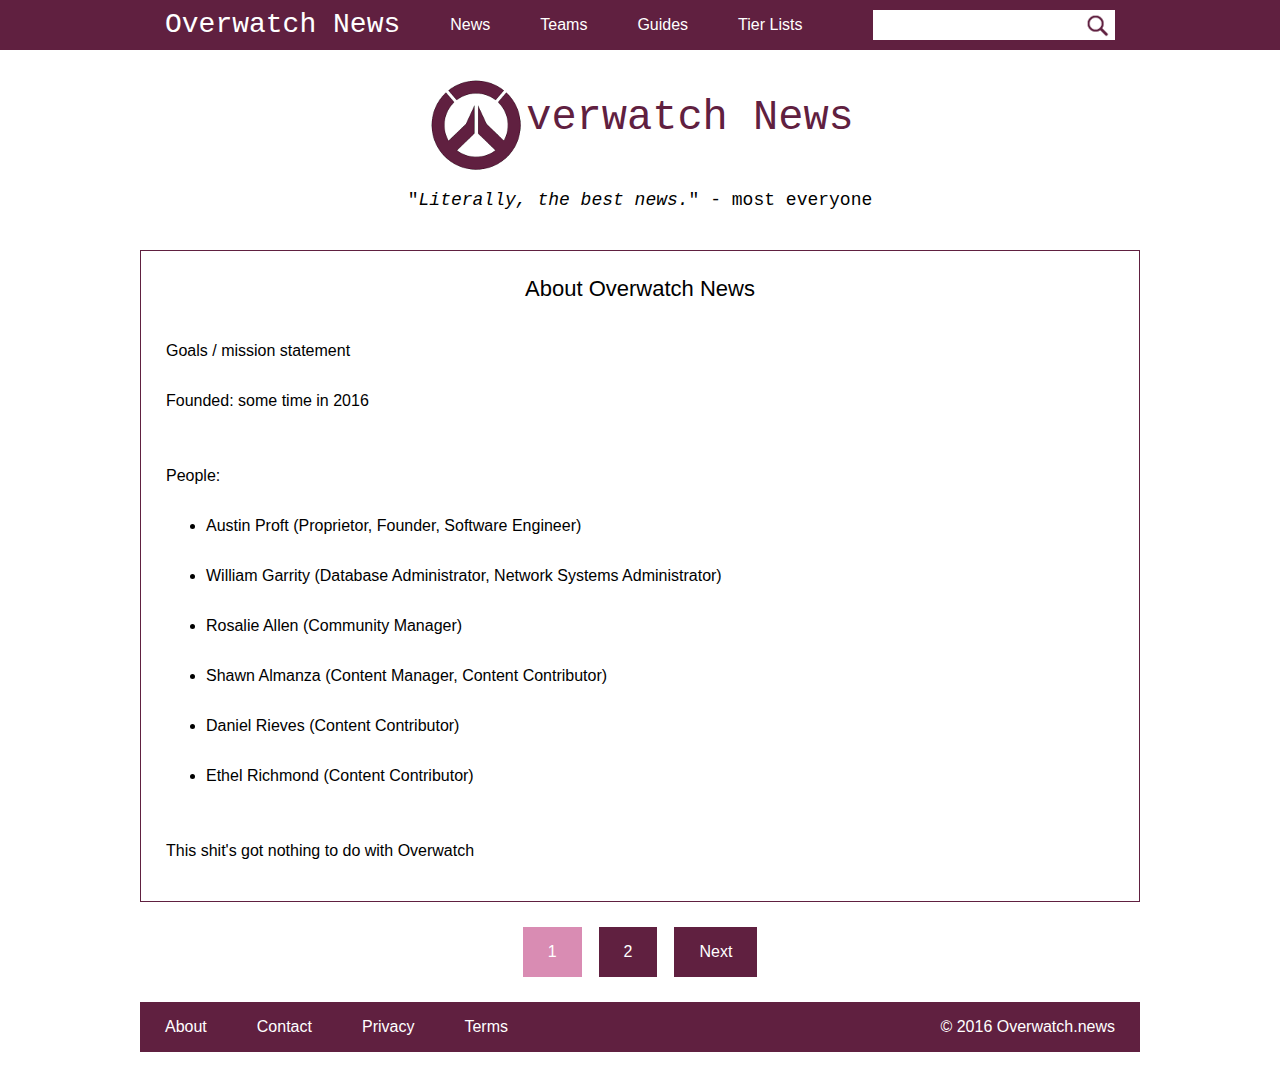
<file: about.html>
<!DOCTYPE html>
<html lang="en-US">
<head>
	<meta charset="UTF-8">
	<title>About</title>
	<link rel="stylesheet" type="text/css" href="default.css">
	<link rel="icon" type="image/x-icon" href="favicon.ico">
</head>
<body>
	<div class="header">
		<div>
			<a class="home" href="index.html">Overwatch News</a>
			<a class="link" href="index.html">News</a>
			<a class="link" href="teams.html">Teams</a>
			<a class="link" href="guides.html">Guides</a>
			<a class="link" href="tier_lists.html">Tier Lists</a>
			<form action="">
				<input class="search" type="search" name="overwatch_news_search">
				<input class="submit" type="submit" value="">
			</form>
		</div>
	</div>
	<div class="content">
		<div class="banner">
			<img class="logo" alt="" src="logo.png"><div class="banner_1">verwatch News</div><br>
			<div class="banner_2a">"</div><div class="banner_2b">Literally, the best news.</div><div class="banner_2c">" - most everyone</div>
		</div>
		<div class="backdrop">
			<div>About Overwatch News</div>
			<p>Goals / mission statement</p>
			<p>Founded: some time in 2016</p>
			<p class="header_list">People:</p>
			<ul>
				<li>Austin Proft (Proprietor, Founder, Software Engineer)</li>
				<li>William Garrity (Database Administrator, Network Systems Administrator)</li>
				<li>Rosalie Allen (Community Manager)</li>
				<li>Shawn Almanza (Content Manager, Content Contributor)</li>
				<li>Daniel Rieves (Content Contributor)</li>
				<li>Ethel Richmond (Content Contributor)</li>
			</ul>
			<p>This shit's got nothing to do with Overwatch</p>
		</div>
		<div class="navigation">
			<div>1</div>
			<a href="page_2.html">2</a>
			<a href="page_2.html">Next</a>
		</div>
	</div>
	<div class="footer">
		<a href="about.html">About</a>
		<a href="contact.html">Contact</a>
		<a href="privacy.html">Privacy</a>
		<a href="terms.html">Terms</a>
		<div>&copy; 2016 Overwatch.news</div>
	</div>
</body>
</html>
</file>
<file: default.css>
body {
	margin: 0;
}

.header {
	position: fixed;
	width: 100%;
	background-color: #602040;
}

.header div {
	width: 1000px;
	margin: auto;
	font-size: 0;
}

.header a {
	display: inline-block;
	vertical-align: middle;
	padding: 0px 25px;
	text-decoration: none;
	color: white;
}

.header .home {
	font: 28px/50px "Courier New", Courier, monospace;
}

.header .link {
	font: 16px/50px Arial, Helvetica, sans-serif;
}

.header .link:hover {
    background-color: #993366;
}

.header .active {
	background-color: #43162d;
}

.header .active:hover {
	background-color: #391326;
}

.header form {
	float: right;
	margin-right: 25px;
}

.header .search {
	vertical-align: top;
	height: 30px;
	margin: 10px 0;
	padding: 0;
	border: 0;
	text-indent: 10px;
	font: 16px/50px Arial, Helvetica, sans-serif;
	outline-offset: 0;
}

.header .search::-webkit-search-cancel-button {
	display: none;
}

.header form:hover .search {
	outline: 1px solid #993366;
}

.header .search:focus {
	outline: 1px solid #993366;
}

.header .submit {
	width: 35px;
	height: 30px;
	margin: 10px 0;
	border: 0;
	background: url("search.png");
	background-color: white;
	outline: none;
}

.header .submit:hover {
	cursor: pointer;
}

.header form:hover .submit {
	outline: 1px solid #993366;
}

.header .search:focus + .submit {
	outline: 1px solid #993366;
}

.content {
	width: 1000px;
	margin: auto;
	margin-bottom: 25px;
	padding-top: 75px;
}

.content .banner {
	text-align: center;
}

.content .banner img {
	vertical-align: middle;
	width: 100px;
	height: 100px;
}

.content .banner_1 {
	display: inline;
	font: 42px/50px "Courier New", Courier, monospace;
	color: #602040;
}

.content .banner_2a {
	display: inline;
	font: 18px/50px "Courier New", Courier, monospace;
}

.content .banner_2b {
	display: inline;
	font: italic 18px/50px "Courier New", Courier, monospace;
}

.content .banner_2c {
	display: inline;
	font: 18px/50px "Courier New", Courier, monospace;
}

.content .article {
	margin-top: 25px;
	padding: 25px;
	border-bottom: 2px solid #602040;
	font-size: 0;
}

.content .article:hover {
	border-radius: 1px;
	box-shadow: 0 0 1px 1px #602040;
}

.content a img {
	display: inline;
	width: 350px;
	height: 200px;
	border: 1px solid #602040;
}

.content .article div {
	display: inline-block;
	vertical-align: top;
	width: 573px;
	margin-left: 25px;
}

.content .link_article {
	display: block;
	text-decoration: none;
	text-align: justify;
	font: 22px/25px Arial, Helvetica, sans-serif;
	color: black;
}

.content .article p {
	margin: 25px 0 0;
	text-indent: 50px;
	text-align: justify;
	font: 16px/25px Arial, Helvetica, sans-serif;
}

.content p a {
	text-decoration: none;
	color: #bf4080;
}

.content p a:hover {
	color: #993366;
}

.content .navigation {
	margin-top: 25px;
	text-align: center;
	word-spacing: 13px;
}

.content .navigation a {
	display: inline-block;
	padding: 0 25px;
	background-color: #602040;
	text-decoration: none;
	font: 16px/50px Arial, Helvetica, sans-serif;
	color: white;
}

.content .navigation a:hover {
	background-color: #993366;
}

.content .navigation div {
	display: inline-block;
	padding: 0 25px;
	background-color: #d98cb3;
	font: 16px/50px Arial, Helvetica, sans-serif;
	color: white;
}

.content .navigation div:hover {
	cursor: default;
}

.footer {
	width: 1000px;
	height: 50px;
	margin: auto;
	margin-bottom: 25px;
	background-color: #602040;
	font-size: 0;
}

.footer a {
	margin: 0px 25px;
	text-decoration: none;
	font: 16px/50px Arial, Helvetica, sans-serif;
	color: white;
}

.footer a:hover {
	text-decoration: underline;
}

.footer div {
	float: right;
	margin: 0px 25px;
	font: 16px/50px Arial, Helvetica, sans-serif;
	color: white;
}

.backdrop {
	margin-top: 25px;
	padding: 25px;
	border: 1px solid #602040;
}

.backdrop div {
	margin-bottom: 25px;
	text-align: center;
	font: 22px/25px Arial, Helvetica, sans-serif;
}

.backdrop p {
	margin: 0;
	font: 16px/50px Arial, Helvetica, sans-serif;
}

.backdrop .header_list {
	margin-top: 25px;
}

.backdrop ul {
	margin: 0 0 25px;
	font: 16px/50px Arial, Helvetica, sans-serif;
}
</file>
